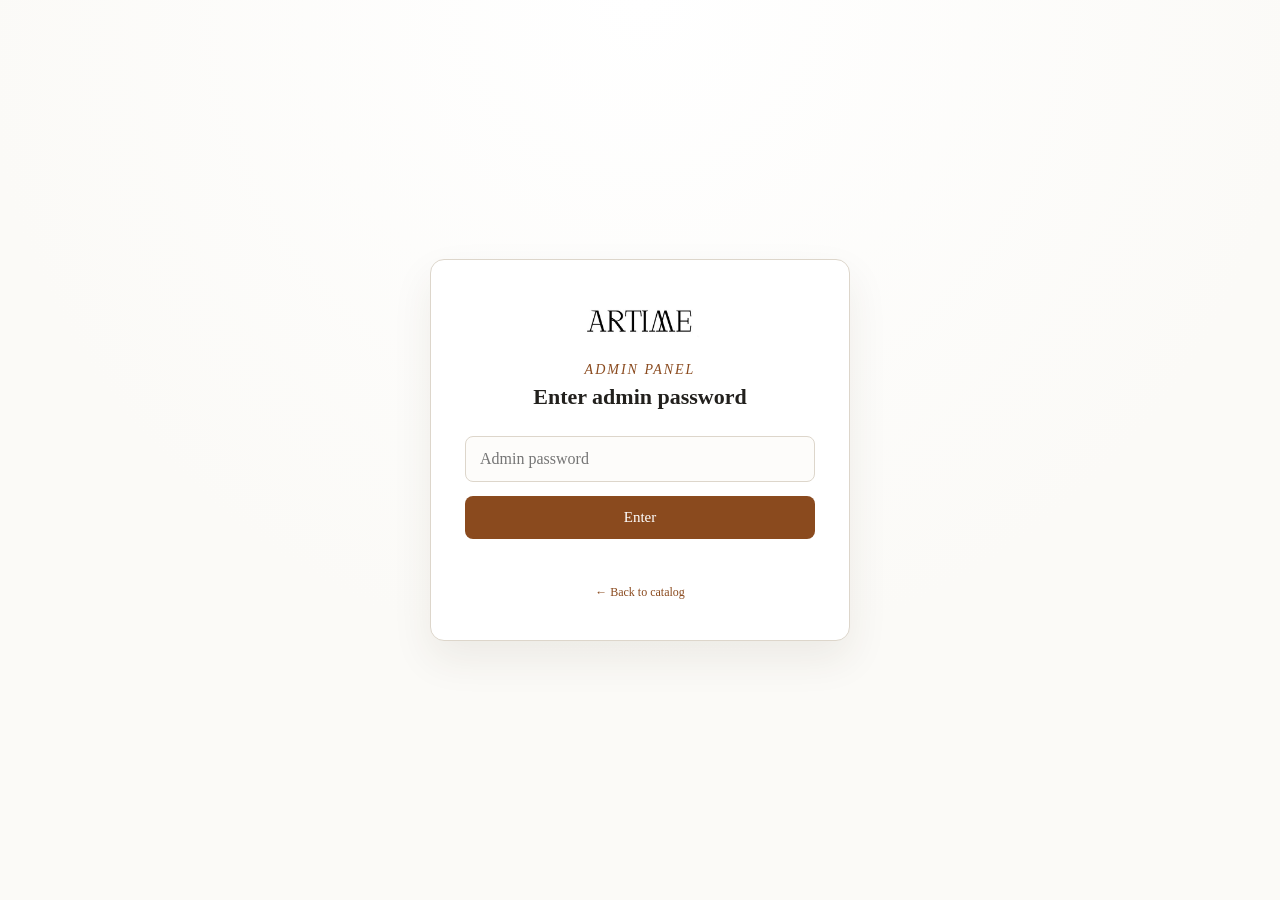
<file: admin.html>
<!DOCTYPE html>
<html lang="en">
<head>
<meta charset="UTF-8">
<meta name="viewport" content="width=device-width, initial-scale=1.0">
<title>ARTIME Admin — Catalog & Pricing</title>
<link rel="stylesheet" href="styles.css">
</head>
<body>

<!-- GATE -->
<div class="gate-wrap" id="gateWrap">
  <div class="gate-card">
    <img src="images/logo.jpg" class="gate-logo" alt="ARTIME">
    <div class="gate-title">Admin Panel</div>
    <h1 class="gate-sub">Enter admin password</h1>
    <input type="password" id="pwInput" placeholder="Admin password" autocomplete="off">
    <button onclick="tryLogin()">Enter</button>
    <div class="gate-error" id="gateError"></div>
    <div class="gate-footer"><a href="index.html">← Back to catalog</a></div>
  </div>
</div>

<!-- ADMIN -->
<div id="adminWrap" style="display:none;">
  <div class="admin-wrap">
    <div class="admin-topbar">
      <h1>ARTIME — Catalog Admin</h1>
      <div class="admin-actions">
        <a class="btn" href="index.html">View catalog</a>
        <button class="btn" onclick="addProduct()">+ Add product</button>
        <button class="btn btn-primary" onclick="saveAll()">Save changes</button>
      </div>
    </div>
    <div class="status-line" id="statusLine"></div>

    <div class="settings-panel">
      <h2>Customer types &amp; access codes</h2>
      <div class="settings-grid" id="tierSettings"></div>
    </div>

    <div class="settings-panel">
      <h2>Admin password</h2>
      <div class="settings-grid">
        <div class="field"><label>Admin password</label><input id="adminPwField"></div>
      </div>
    </div>

    <h2 style="margin:26px 0 12px;">Products (<span id="prodCount">0</span>)</h2>
    <p style="font-size:13px; color:var(--ink-soft); margin:-6px 0 16px;">
      To change a product photo: upload the new image on your computer to any free image host or your GitHub
      images folder, then paste its link into the image field below.
    </p>
    <div id="productList"></div>
  </div>
</div>

<script src="app.js"></script>
<script src="admin.js"></script>
</body>
</html>
</file>
<file: styles.css>
:root{
  --bg:#FBFAF7; --panel:#EFF2FB; --accent:#8A4A1E; --accent-dark:#6b3814;
  --ink:#22201d; --ink-soft:#55504a; --line:#ddd6cb; --white:#fff;
  --danger:#a3342a; --whatsapp:#25D366; --whatsapp-dark:#1ea952;
  --radius:14px; --serif:"Times New Roman","Georgia",serif;
}
*{box-sizing:border-box;}
body{margin:0; font-family:var(--serif); background:var(--bg); color:var(--ink);}
img{max-width:100%; display:block;}
a{color:inherit;}

/* Gate */
.gate-wrap{min-height:100vh; display:flex; align-items:center; justify-content:center; padding:24px; background:radial-gradient(circle at top,#fff 0%,var(--bg) 60%);}
.gate-card{width:100%; max-width:420px; background:var(--white); border:1px solid var(--line); border-radius:var(--radius); padding:40px 34px; text-align:center; box-shadow:0 18px 40px rgba(60,45,20,.08);}
.gate-logo{width:120px; margin:0 auto 18px;}
.gate-title{font-size:14px; letter-spacing:2px; text-transform:uppercase; color:var(--accent); font-style:italic; margin-bottom:6px;}
.gate-sub{font-size:22px; margin:0 0 26px;}
.gate-card input[type=password]{width:100%; padding:13px 14px; font-size:16px; border:1px solid var(--line); border-radius:8px; font-family:var(--serif); margin-bottom:14px; background:#fdfcfa;}
.gate-card button{width:100%; padding:13px 14px; font-size:15px; border:none; border-radius:8px; background:var(--accent); color:#fff; cursor:pointer; font-family:var(--serif);}
.gate-card button:hover{background:var(--accent-dark);}
.gate-error{color:var(--danger); font-size:13px; min-height:18px; margin-top:6px;}
.gate-footer{margin-top:22px; font-size:12px; color:var(--ink-soft);}
.gate-footer a{color:var(--accent); text-decoration:none;}

/* Header + category tabs */
.site-header{background:var(--white); border-bottom:1px solid var(--line); position:sticky; top:0; z-index:20;}
.header-top{display:flex; align-items:center; justify-content:space-between; padding:14px 5vw 8px; gap:12px; flex-wrap:wrap;}
.brand{display:flex; align-items:center; gap:12px;}
.brand img{width:52px;}
.brand .collection{font-size:12px; letter-spacing:1.5px; text-transform:uppercase; color:var(--accent); font-style:italic;}
.brand .company{font-size:20px; font-weight:bold;}
.header-right{display:flex; align-items:center; gap:14px;}
.logout-btn{background:none; border:1px solid var(--line); border-radius:8px; padding:7px 14px; cursor:pointer; font-family:var(--serif); font-size:13px; color:var(--ink-soft);}
.logout-btn:hover{border-color:var(--accent); color:var(--accent);}
.cat-tabs{display:flex; gap:6px; padding:0 5vw; overflow-x:auto; scrollbar-width:none;}
.cat-tabs::-webkit-scrollbar{display:none;}
.cat-tab{flex:0 0 auto; background:none; border:none; border-bottom:3px solid transparent; padding:11px 16px 10px; font-family:var(--serif); font-size:15px; color:var(--ink-soft); cursor:pointer; white-space:nowrap;}
.cat-tab:hover{color:var(--accent);}
.cat-tab.active{color:var(--accent); border-bottom-color:var(--accent); font-weight:bold;}
.cat-count{font-size:11px; background:var(--panel); border:1px solid var(--line); border-radius:10px; padding:1px 7px; margin-left:4px; color:var(--ink-soft); font-weight:normal;}

/* Toolbar */
.toolbar{display:flex; gap:10px; flex-wrap:wrap; align-items:center; padding:18px 5vw 4px;}
.toolbar select,.toolbar input[type=search]{padding:9px 12px; border:1px solid var(--line); border-radius:8px; font-family:var(--serif); background:var(--white); font-size:14px;}
.toolbar input[type=search]{flex:1; min-width:180px;}
.btn-link{background:none; border:1px dashed var(--accent); color:var(--accent); border-radius:8px; padding:8px 12px; font-family:var(--serif); font-size:13px; cursor:pointer;}
.btn-link:hover{background:var(--panel);}
.result-count{font-size:13px; color:var(--ink-soft); padding:0 5vw; margin:6px 0 0;}

/* Grid + cards */
.catalog-grid{display:grid; grid-template-columns:repeat(auto-fill,minmax(300px,1fr)); gap:26px; padding:20px 5vw 110px;}
.product-card{background:var(--white); border:1px solid var(--line); border-radius:var(--radius); overflow:hidden; box-shadow:0 8px 22px rgba(60,45,20,.06); display:flex; flex-direction:column;}
.product-hero{aspect-ratio:4/3.4; overflow:hidden; background:#f1efe9; position:relative; cursor:pointer;}
.product-hero img{width:100%; height:100%; object-fit:cover;}
.zoom-hint{position:absolute; bottom:8px; right:8px; background:rgba(0,0,0,.6); color:#fff; font-size:11px; padding:4px 9px; border-radius:20px; opacity:0; transition:opacity .15s;}
.product-hero:hover .zoom-hint{opacity:1;}
.product-body{background:var(--panel); padding:18px 18px 20px; flex:1; display:flex; flex-direction:column;}
.product-eyebrow{font-size:11px; letter-spacing:1.5px; text-transform:uppercase; color:var(--accent); font-style:italic; margin-bottom:4px;}
.product-title{font-size:17px; font-weight:bold; margin:0 0 8px; line-height:1.3;}
.product-desc{font-size:12.5px; color:var(--ink-soft); font-style:italic; line-height:1.5; margin-bottom:12px;}
.chip-row{display:flex; gap:8px; margin-bottom:12px; flex-wrap:wrap;}
.chip{background:var(--white); border:1px solid var(--line); border-radius:6px; padding:6px 10px; font-size:11.5px; color:var(--ink-soft);}
.price-row{background:var(--white); border-radius:8px; padding:10px 12px; font-weight:bold; font-size:15px; margin-bottom:12px; border:1px solid var(--line);}
.price-row .gst{font-size:11px; font-weight:normal; color:var(--ink-soft);}
.highlights-label{font-size:11px; letter-spacing:1.2px; text-transform:uppercase; color:var(--accent); font-style:italic; margin-bottom:6px;}
.highlights-list{list-style:none; margin:0 0 14px; padding:0; display:grid; grid-template-columns:1fr 1fr; gap:4px 10px; font-size:12px; color:var(--ink-soft);}
.highlights-list li:before{content:"• "; color:var(--accent);}
.thumb-row{display:flex; gap:8px; margin-top:auto; margin-bottom:14px;}
.thumb-row img{width:52px; height:52px; object-fit:cover; border-radius:8px; border:1px solid var(--line); cursor:pointer;}
.empty-state{padding:60px 5vw; text-align:center; color:var(--ink-soft); grid-column:1/-1;}

/* Order controls */
.order-row{display:flex; align-items:center; gap:10px; border-top:1px solid var(--line); padding-top:14px;}
.qty-label{font-size:12px; color:var(--ink-soft); display:flex; align-items:center; gap:6px;}
.qty-input{width:56px; padding:7px 8px; border:1px solid var(--line); border-radius:6px; font-family:var(--serif); font-size:14px; text-align:center;}
.btn-order{flex:1; background:var(--accent); color:#fff; border:none; border-radius:8px; padding:10px 14px; font-family:var(--serif); font-size:13.5px; cursor:pointer;}
.btn-order:hover{background:var(--accent-dark);}

/* Cart bar */
.cart-bar{position:fixed; left:50%; bottom:-100px; transform:translateX(-50%); background:var(--ink); color:#fff; border-radius:14px; padding:14px 20px; display:flex; align-items:center; gap:18px; box-shadow:0 12px 32px rgba(0,0,0,.25); z-index:90; transition:bottom .25s ease; font-family:var(--serif);}
.cart-bar.show{bottom:24px;}
.cart-bar-info{font-size:14px; white-space:nowrap;}
.btn-view-order{background:var(--accent); color:#fff; border:none; border-radius:8px; padding:9px 16px; font-family:var(--serif); font-size:13.5px; cursor:pointer; white-space:nowrap;}
.btn-view-order:hover{background:var(--accent-dark);}
.added-toast{position:fixed; top:20px; left:50%; transform:translateX(-50%) translateY(-20px); background:#2f7a3d; color:#fff; padding:10px 20px; border-radius:8px; font-family:var(--serif); font-size:13.5px; opacity:0; pointer-events:none; transition:opacity .2s,transform .2s; z-index:120;}
.added-toast.show{opacity:1; transform:translateX(-50%) translateY(0);}

/* Order modal */
.order-modal{display:none; position:fixed; inset:0; z-index:110; background:rgba(20,15,10,.55); align-items:center; justify-content:center; padding:20px;}
.order-modal.open{display:flex;}
.order-modal-card{background:var(--white); border-radius:var(--radius); max-width:520px; width:100%; max-height:85vh; display:flex; flex-direction:column; box-shadow:0 30px 70px rgba(0,0,0,.3);}
.order-modal-header{display:flex; justify-content:space-between; align-items:center; padding:18px 22px; border-bottom:1px solid var(--line);}
.order-modal-header h2{font-size:18px; margin:0;}
.order-close{background:none; border:none; font-size:26px; cursor:pointer; color:var(--ink-soft); line-height:1;}
.order-modal-body{padding:18px 22px; overflow-y:auto;}
.order-line{display:flex; flex-wrap:wrap; gap:10px; align-items:center; padding:12px 0; border-bottom:1px solid var(--line);}
.order-line-main{flex:1; min-width:160px;}
.order-line-title{font-weight:bold; font-size:14.5px;}
.order-line-meta{font-size:12px; color:var(--ink-soft); margin-top:2px;}
.order-line-qty input{width:56px; padding:6px 8px; border:1px solid var(--line); border-radius:6px; font-family:var(--serif); text-align:center;}
.order-line-price{font-weight:bold; min-width:100px; text-align:right;}
.order-line-remove{background:none; border:none; color:var(--danger); font-size:22px; cursor:pointer; line-height:1; padding:0 4px;}
.order-modal-footer{padding:18px 22px; border-top:1px solid var(--line); display:flex; align-items:center; justify-content:space-between; gap:14px; flex-wrap:wrap;}
.order-total{font-weight:bold; font-size:16px;}
.btn-whatsapp{background:var(--whatsapp); color:#fff; border:none; border-radius:8px; padding:12px 20px; font-family:var(--serif); font-size:14px; cursor:pointer;}
.btn-whatsapp:hover{background:var(--whatsapp-dark);}

/* Lightbox */
.lightbox{display:none; position:fixed; inset:0; z-index:100; background:rgba(15,12,8,.92); align-items:center; justify-content:center; flex-direction:column;}
.lightbox.open{display:flex;}
.lightbox img{max-width:88vw; max-height:78vh; border-radius:6px; box-shadow:0 20px 60px rgba(0,0,0,.5);}
.lightbox-caption{color:#f2ede4; font-size:13px; margin-top:14px; text-align:center;}
.lightbox-close{position:absolute; top:18px; right:24px; background:none; border:none; color:#fff; font-size:34px; cursor:pointer; line-height:1;}
.lightbox-nav{position:absolute; top:50%; transform:translateY(-50%); background:rgba(255,255,255,.12); border:none; color:#fff; width:46px; height:46px; border-radius:50%; font-size:26px; cursor:pointer; display:flex; align-items:center; justify-content:center;}
.lightbox-nav:hover{background:rgba(255,255,255,.25);}
.lightbox-nav.prev{left:18px;} .lightbox-nav.next{right:18px;}

/* Admin */
.admin-wrap{padding:24px 4vw 80px;}
.admin-topbar{display:flex; justify-content:space-between; align-items:center; margin-bottom:22px; flex-wrap:wrap; gap:12px;}
.admin-topbar h1{font-size:22px; margin:0;}
.admin-actions{display:flex; gap:10px; flex-wrap:wrap;}
.btn{font-family:var(--serif); font-size:13.5px; padding:9px 16px; border-radius:8px; border:1px solid var(--line); background:var(--white); cursor:pointer;}
.btn-primary{background:var(--accent); color:#fff; border-color:var(--accent);}
.btn-primary:hover{background:var(--accent-dark);}
.btn-danger{color:var(--danger); border-color:var(--danger);}
.status-line{font-size:13px; margin:6px 0 18px; min-height:18px;}
.status-line.ok{color:#2f7a3d;} .status-line.err{color:var(--danger);}
.settings-panel{background:var(--white); border:1px solid var(--line); border-radius:var(--radius); padding:18px 20px; margin-bottom:26px;}
.settings-panel h2{font-size:15px; margin:0 0 14px;}
.settings-grid{display:grid; grid-template-columns:repeat(auto-fit,minmax(220px,1fr)); gap:12px;}
.field{display:flex; flex-direction:column; gap:4px;}
.field label{font-size:11.5px; color:var(--ink-soft); text-transform:uppercase; letter-spacing:.6px;}
.field input,.field textarea{font-family:var(--serif); padding:8px 10px; border:1px solid var(--line); border-radius:6px; font-size:14px;}
.admin-card{background:var(--white); border:1px solid var(--line); border-radius:var(--radius); padding:18px 20px; margin-bottom:16px;}
.admin-card.inactive{opacity:.5;}
.admin-card-top{display:flex; gap:16px; flex-wrap:wrap;}
.admin-imgs{display:flex; gap:8px;}
.admin-imgs .imgbox{width:70px; height:70px; border-radius:8px; overflow:hidden; border:1px solid var(--line); position:relative; background:#f1efe9; flex-shrink:0;}
.admin-imgs .imgbox img{width:100%; height:100%; object-fit:cover;}
.admin-imgs .imgbox .lbl{position:absolute; bottom:0; left:0; right:0; background:rgba(0,0,0,.55); color:#fff; font-size:9px; text-align:center; padding:2px 0;}
.admin-fields{flex:1; min-width:260px; display:grid; grid-template-columns:1fr 1fr; gap:10px;}
.admin-fields .full{grid-column:1/-1;}
.price-grid{display:grid; grid-template-columns:repeat(5,1fr); gap:8px; margin-top:10px;}
.price-grid .field label{font-size:10.5px;}
.admin-card-controls{display:flex; gap:10px; margin-top:12px; align-items:center; flex-wrap:wrap;}
.toggle-row{display:flex; align-items:center; gap:6px; font-size:13px; color:var(--ink-soft);}

@media (max-width:640px){
  .header-top{padding:12px 16px 6px;} .cat-tabs{padding:0 10px;}
  .toolbar{padding:14px 16px 4px;}
  .catalog-grid{padding:16px 16px 110px; grid-template-columns:1fr;}
  .lightbox-nav{width:38px; height:38px; font-size:20px;} .lightbox-nav.prev{left:6px;} .lightbox-nav.next{right:6px;}
  .cart-bar{width:calc(100% - 32px); left:16px; transform:none; justify-content:space-between;} .cart-bar.show{bottom:16px;}
  .admin-wrap{padding:16px 16px 60px;} .admin-fields{grid-template-columns:1fr;} .price-grid{grid-template-columns:1fr 1fr;}
}
</file>
